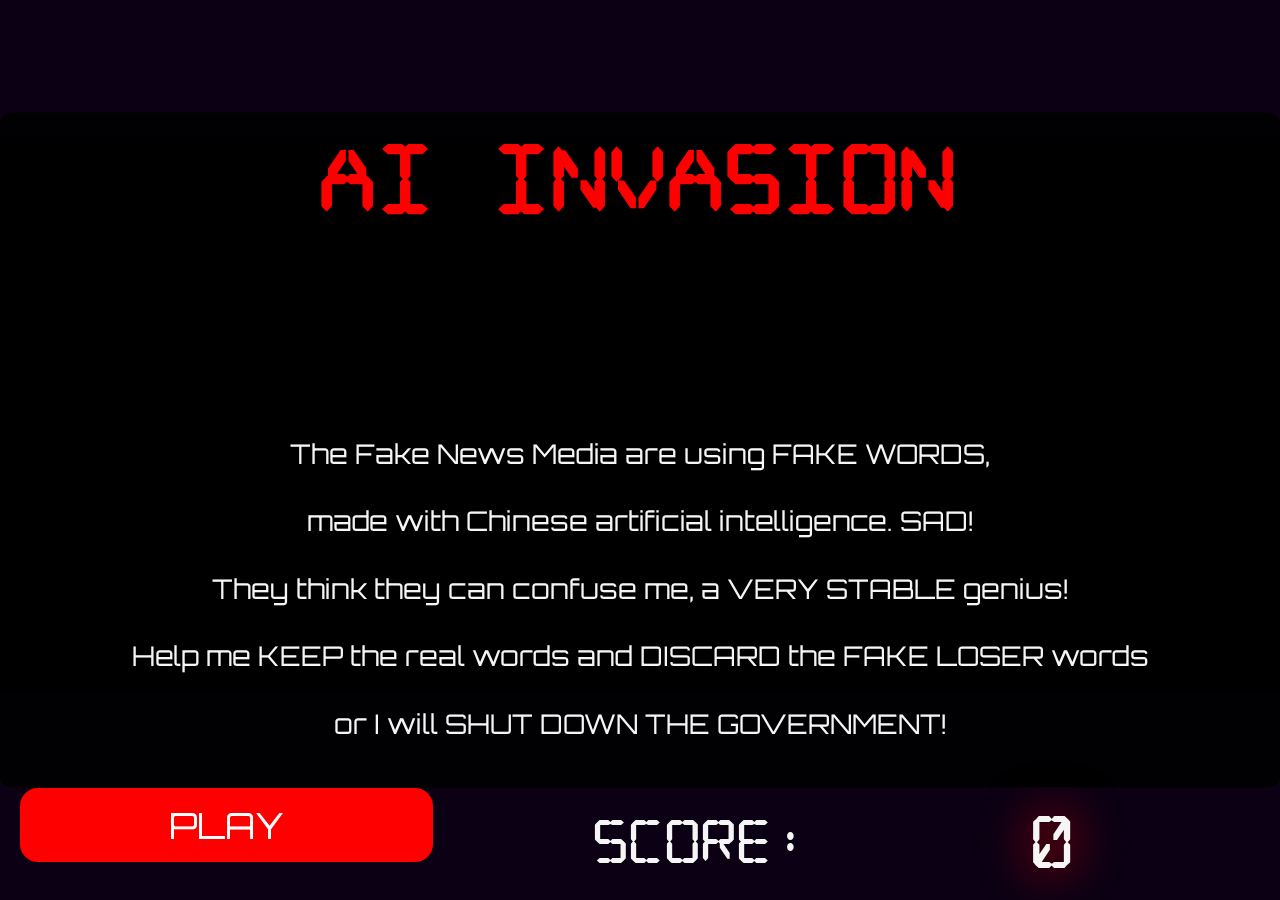
<file: games/ai-invasion/index.html>
<!DOCTYPE html>
<html lang="en">
  <head>
    <meta charset="UTF-8" />
    <meta name="viewport" content="width=device-width, initial-scale=1.0" />
    <link
      href="https://fonts.googleapis.com/css2?family=Orbitron:wght@500&display=swap"
      rel="stylesheet"
    />
    <link rel="stylesheet" href="./ai-invasion.css" />
    <script type="module" src="./modules/ai-invasion-assets.js"></script>
    <script type="module" src="./ai-invasion.js" async defer></script>
    <title>AI Invasion—a game by David Wildman</title>
  </head>
  <body>
    <header></header>
    <main>
      <div id="timer"></div>
      <section class="game-board"></section>
      <div class="jumbotron">
        <h2>AI INVASION</h2>
        <div id="logo"></div>
        <p class="instructions">
          The Fake News Media are using FAKE WORDS,<br />made with Chinese
          artificial intelligence. SAD!<br />They think they can confuse me, a
          VERY STABLE genius!<br />
          Help me KEEP the real words and DISCARD the FAKE LOSER words<br />or I
          will SHUT DOWN THE GOVERNMENT!
        </p>
      </div>
    </main>
    <footer>
      <input type="button" value="PLAY" id="reset-toggle-button" />
      <div></div>
      <div>SCORE:</div>
      <div id="player-score">0</div>
    </footer>
  </body>
</html>
</file>
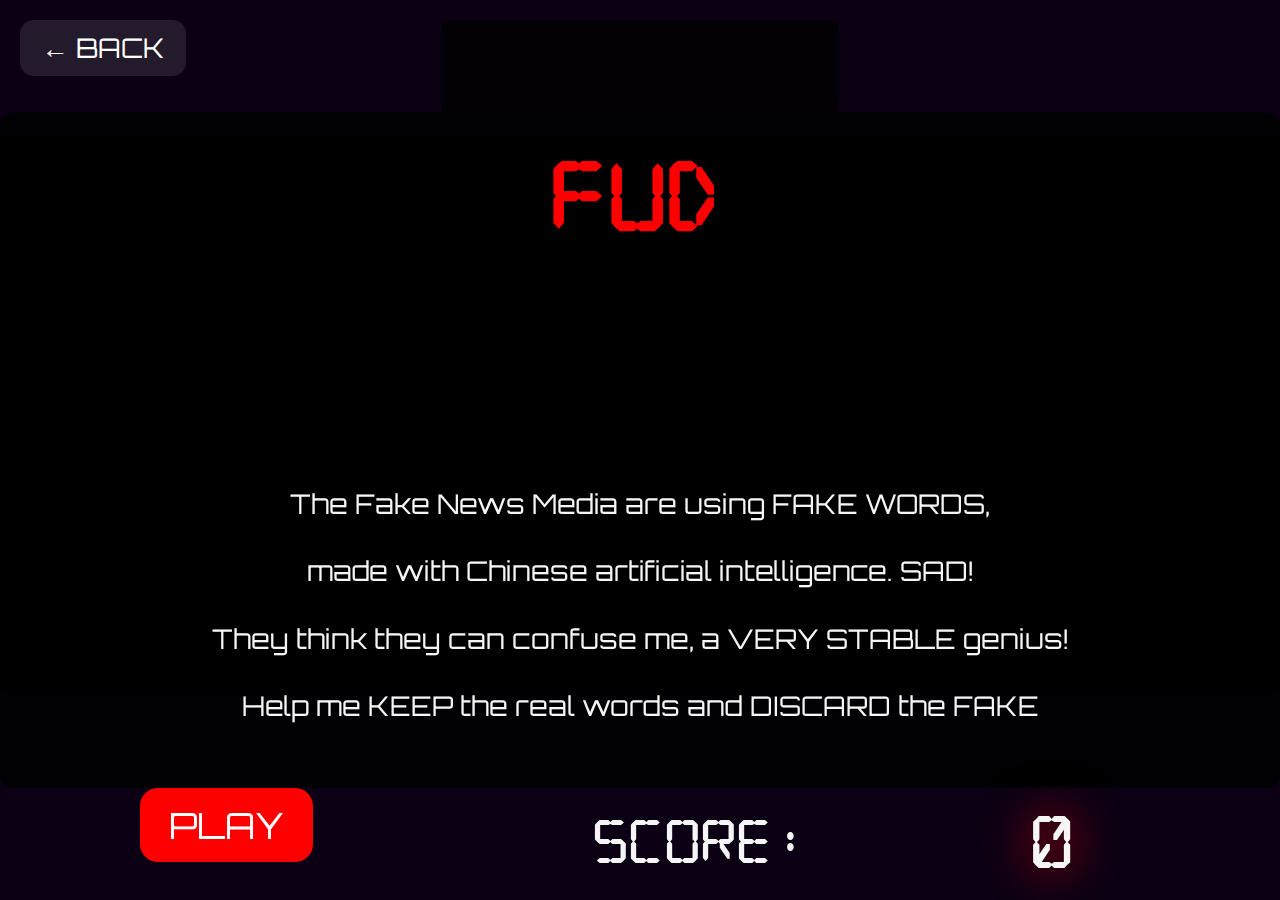
<file: ai-invasion.html>
<!DOCTYPE html>
<html lang="en">
  <head>
    <meta charset="UTF-8" />
    <meta name="viewport" content="width=device-width, initial-scale=1.0" />
    <title>FUD</title>
    <link
      href="https://fonts.googleapis.com/css2?family=Orbitron:wght@500&display=swap"
      rel="stylesheet"
    />
    <link rel="stylesheet" href="games/ai-invasion/ai-invasion.css" />
  </head>
  <body>
    <a href="games.html" class="back-button">← Back</a>
    <header>
      <div></div>
      <div id="word-info"></div>
      <div></div>
    </header>
    <main>
      <div id="timer"></div>
      <section class="game-board"></section>
      <div class="jumbotron">
        <h2>FUD</h2>
        <div id="logo"></div>
        <p class="instructions">
          The Fake News Media are using FAKE WORDS,<br />
          made with Chinese artificial intelligence. SAD!<br />
          They think they can confuse me, a VERY STABLE genius!<br />
          Help me KEEP the real words and DISCARD the FAKE
        </p>
      </div>
    </main>
    <footer>
      <div>
        <input type="button" value="PLAY" id="reset-toggle-button" />
      </div>
      <div></div>
      <div>SCORE:</div>
      <div id="player-score">0</div>
    </footer>
    <script type="module" src="games/ai-invasion/ai-invasion.js"></script>
  </body>
</html>
</file>
<file: games/ai-invasion/ai-invasion.css>
@font-face {
  font-family: "calculator-font";
  src: url("./calculator-font.woff2") format("woff2"),
    url("./calculator-font.woff") format("woff"),
    url("./calculator-font.ttf") format("truetype");
  font-weight: normal;
  font-style: normal;
}

* {
  padding: 0;
  margin: 0;
  box-sizing: border-box;
}

html {
  background-color: #0b0014;
}

header {
  position: fixed;
  top: 0;
  left: 0;
  right: 0;
  padding: 20px;
  display: flex;
  justify-content: space-between;
  align-items: center;
  z-index: 100;
  background-color: #0b0014;
  height: 15vh;
  width: 100vw;
  font-family: Orbitron;
}

header div {
  padding: 1em;
  text-align: center;
  height: 100%;
  width: 100%;
  background-color: inherit;
  font-size: 3vmin;
  color: whitesmoke;
  display: flex;
  align-items: center;
  justify-content: center;
}

.word-definition {
  font-size: 2.5vmin;
  margin-bottom: 1em;
}

.button-container {
  display: flex;
  gap: 10px;
  justify-content: center;
  margin-top: 10px;
}

#keep,
#discard {
  padding: 0.5em 1em;
  font-size: 2.5vmin;
  cursor: pointer;
  border: none;
  border-radius: 0.5em;
  color: white;
  text-transform: uppercase;
  font-family: "Orbitron";
  min-width: 120px;
}

#keep {
  background-color: yellowgreen;
}

#discard {
  background-color: red;
}

#reset-toggle-button {
  font-size: 4vmin;
  padding: 0.4em 0.8em;
  background-color: #ff0000;
  color: white;
  border: none;
  border-radius: 0.5em;
  cursor: pointer;
  font-family: "Orbitron";
  text-transform: uppercase;
  transition: all 0.3s ease;
  position: relative;
  top: -2vh;
}

#reset-toggle-button:hover {
  background-color: #cc0000;
  transform: scale(1.1);
}

main {
  height: 77vh;
  width: 100vw;
  display: flex;
  flex-direction: column;
  justify-content: space-around;
  align-items: center;
}

main #timer {
  position: fixed;
  top: 50%;
  left: 50%;
  transform: translate(-50%, -300%);
  font-family: calculator-font;
  font-size: 4vmin;
  padding: 0.3em 0.8em;
  border-radius: 1em;
  background: rgba(0, 0, 0, 0.6);
  z-index: 1000;
  transition: color 0.3s ease, text-shadow 0.3s ease;
  animation: pulse 2s infinite;
  color: #32cd32 !important;
  text-shadow: 0 0 10px #32cd32 !important;
  mix-blend-mode: normal;
  opacity: 1;
}

main section {
  text-align: center;
  position: relative;
  height: 90%;
  width: 90%;
  border: 1px #0b0014 solid;
  background-color: #0b0014;
  font-size: 5vmin;
  overflow: hidden;
}

main section span {
  position: absolute;
  color: white;
  font-family: "Orbitron", sans-serif;
  font-size: 1.5rem;
  cursor: pointer;
  padding: 10px;
  border-radius: 4px;
  background: rgba(0, 0, 0, 0.7);
  transition: transform 0.2s ease;
  user-select: none;
}

main section span:hover {
  transform: scale(1.1);
  background: rgba(255, 255, 255, 0.1);
}

.jumbotron {
  position: fixed;
  top: 50%;
  left: 50%;
  transform: translate(-50%, -50%);
  text-align: center;
  color: white;
  font-family: "Orbitron", sans-serif;
  background: rgba(0, 0, 0, 0.9);
  padding: 30px;
  border-radius: 12px;
  z-index: 1000;
}

.jumbotron h2 {
  font-size: 3rem;
  margin-bottom: 20px;
}

.jumbotron .instructions {
  font-size: 3vmin;
  padding: 0 5%;
  color: whitesmoke;
  line-height: 2.5em;
}

footer {
  position: fixed;
  bottom: 0;
  left: 0;
  right: 0;
  padding: 20px;
  display: flex;
  justify-content: space-between;
  align-items: center;
  background: rgba(0, 0, 0, 0.8);
  color: white;
  font-family: "Orbitron", sans-serif;
  z-index: 100;
}

footer div {
  display: flex;
  align-items: center;
  justify-content: center;
  height: 100%;
  width: 100%;
  background-color: inherit;
  font-size: 5vmin;
  font-family: calculator-font;
  color: whitesmoke;
}

footer div#player-score {
  font-size: 6vmin;
  text-shadow: 0px 0px 50px red;
}

button,
input {
  font-size: 3vmin;
  border: 0;
  border-radius: 0;
  font-family: orbitron;
  border-radius: 2em;
}

button:focus,
input:focus {
  outline: none;
}

.back-button {
  position: fixed;
  top: 20px;
  left: 20px;
  font-size: 3vmin;
  padding: 0.4em 0.8em;
  background-color: rgba(255, 255, 255, 0.1);
  color: white;
  border: none;
  border-radius: 0.5em;
  cursor: pointer;
  font-family: "Orbitron";
  text-transform: uppercase;
  transition: all 0.3s ease;
  text-decoration: none;
  z-index: 1000;
}

.back-button:hover {
  background-color: rgba(255, 255, 255, 0.2);
  transform: scale(1.1);
}

@media screen and (max-width: 768px) {
  #reset-toggle-button {
    font-size: 5vmin;
    padding: 0.3em 0.6em;
  }

  .jumbotron h2 {
    font-size: 2rem;
  }

  .jumbotron .instructions {
    font-size: 0.9rem;
  }

  main section {
    font-size: 4vmin;
  }

  #keep,
  #discard {
    font-size: 2vmin;
    min-width: 80px;
  }

  .word-definition {
    font-size: 2vmin;
  }

  footer div {
    font-size: 4vmin;
  }

  .back-button {
    font-size: 2.5vmin;
    padding: 0.3em 0.6em;
  }

  .game-board span {
    font-size: 1.2rem;
    padding: 8px;
  }

  #timer {
    font-size: 1.5rem;
    padding: 8px 16px;
    background: rgba(0, 0, 0, 0.9);
  }

  button {
    padding: 12px 24px;
    font-size: 1rem;
  }

  #word-info {
    font-size: 0.9rem;
    padding: 8px;
    max-width: 90%;
  }

  .jumbotron {
    width: 90%;
    padding: 20px;
  }

  .leaderboard {
    width: 90% !important;
    max-height: 80vh !important;
    overflow-y: auto !important;
    padding: 15px !important;
  }

  .score-entry {
    font-size: 0.9rem !important;
  }

  .game-board span {
    min-width: 60px;
    min-height: 40px;
    display: flex;
    align-items: center;
    justify-content: center;
    text-align: center;
  }

  #wallet-container {
    transform: scale(0.9);
    transform-origin: top right;
  }
}

@media screen and (max-480px) {
  #reset-toggle-button {
    font-size: 6vmin;
  }

  .jumbotron h2 {
    font-size: 5vmin;
  }

  .jumbotron .instructions {
    font-size: 2vmin;
    line-height: 1.8em;
  }

  main section {
    font-size: 3.5vmin;
  }

  #keep,
  #discard {
    font-size: 1.8vmin;
    min-width: 60px;
  }
}

@media screen and (max-height: 500px) and (orientation: landscape) {
  .game-board {
    height: 80vh;
  }

  #timer {
    top: 10px;
    font-size: 1.2rem;
  }

  .jumbotron {
    padding: 15px;
  }

  .jumbotron h2 {
    font-size: 1.5rem;
    margin-bottom: 10px;
  }

  footer {
    padding: 5px;
  }
}

@keyframes blink {
  0% {
    color: transparent;
  }
  10% {
    color: fuchsia;
  }
  20% {
    color: transparent;
  }
  30% {
    color: #cf0;
  }
  40% {
    color: transparent;
  }
  50% {
    color: red;
  }
  60% {
    color: transparent;
  }
  70% {
    color: #ff8d03;
  }
  80% {
    color: transparent;
  }
  90% {
    color: white;
  }
  100% {
    color: transparent;
  }
}

@keyframes flash {
  0% {
    opacity: 0%;
  }
  5% {
    opacity: 10%;
  }
  10% {
    opacity: 20%;
  }
  15% {
    opacity: 30%;
  }
  20% {
    opacity: 40%;
  }
  25% {
    opacity: 50%;
  }
  30% {
    opacity: 60%;
  }
  35% {
    opacity: 70%;
  }
  40% {
    opacity: 80%;
  }
  45% {
    opacity: 90%;
  }
  50% {
    opacity: 100%;
  }
  55% {
    opacity: 90%;
  }
  60% {
    opacity: 80%;
  }
  65% {
    opacity: 70%;
  }
  70% {
    opacity: 60%;
  }
  75% {
    opacity: 50%;
  }
  80% {
    opacity: 40%;
  }
  85% {
    opacity: 30%;
  }
  90% {
    opacity: 20%;
  }
  95% {
    opacity: 10%;
  }
  100% {
    opacity: 0%;
  }
}

/* Base styles */
.game-board {
  position: relative;
  width: 100%;
  height: 100vh;
  overflow: hidden;
  background-color: black;
  cursor: crosshair;
}

#word-info {
  color: white;
  font-family: "Orbitron", sans-serif;
  text-align: center;
  padding: 10px;
  background: rgba(0, 0, 0, 0.8);
  border-radius: 8px;
  max-width: 80%;
  margin: 0 auto;
}

/* Button styles */
button {
  background: rgba(255, 255, 255, 0.1);
  color: white;
  border: 1px solid rgba(255, 255, 255, 0.2);
  padding: 10px 20px;
  border-radius: 4px;
  cursor: pointer;
  font-family: "Orbitron", sans-serif;
  transition: all 0.3s ease;
}

button:hover {
  background: rgba(255, 255, 255, 0.2);
  transform: scale(1.05);
}

/* Jumbotron styles */
.jumbotron {
  position: fixed;

  height: 75vh;
  width: 100vw;
  display: flex;
  flex-direction: column;
  justify-content: center;
  align-items: center;
  text-align: center;
}

.jumbotron #logo {
  height: 30%;
  width: 40%;
  background-image: url(https://media.giphy.com/media/10tkf2u5HFDGWk/giphy.gif);
  background-size: contain;
  background-position: center;
  background-repeat: no-repeat;
  margin: 15px 0;
}

.jumbotron h2 {
  font-size: 8vmin;
  font-family: calculator-font;
  color: red;
}

.jumbotron .instructions {
  font-family: "Orbitron";
  font-size: 3vmin;
  padding: 0 5%;
  color: whitesmoke;
  line-height: 2.5em;
}

footer {
  display: grid;
  grid-template-columns: 1fr 0.3fr 0.7fr 1fr;
  grid-template-rows: 1fr;
  background-color: #0b0014;
  width: 100vw;
}

footer div {
  display: flex;
  align-items: center;
  justify-content: center;
  height: 100%;
  width: 100%;
  background-color: inherit;
  font-size: 5vmin;
  font-family: calculator-font;
  color: whitesmoke;
}

footer div#player-score {
  font-size: 6vmin;
  text-shadow: 0px 0px 50px red;
}

button,
input {
  font-size: 3vmin;
  border: 0;
  border-radius: 0;
  font-family: orbitron;
  border-radius: 2em;
}

button:focus,
input:focus {
  outline: none;
}

.back-button {
  position: fixed;
  top: 20px;
  left: 20px;
  font-size: 3vmin;
  padding: 0.4em 0.8em;
  background-color: rgba(255, 255, 255, 0.1);
  color: white;
  border: none;
  border-radius: 0.5em;
  cursor: pointer;
  font-family: "Orbitron";
  text-transform: uppercase;
  transition: all 0.3s ease;
  text-decoration: none;
  z-index: 1000;
}

.back-button:hover {
  background-color: rgba(255, 255, 255, 0.2);
  transform: scale(1.1);
}

@media screen and (max-width: 768px) {
  #reset-toggle-button {
    font-size: 5vmin;
    padding: 0.3em 0.6em;
  }

  .jumbotron h2 {
    font-size: 6vmin;
  }

  .jumbotron .instructions {
    font-size: 2.5vmin;
    line-height: 2em;
  }

  main section {
    font-size: 4vmin;
  }

  #keep,
  #discard {
    font-size: 2vmin;
    min-width: 80px;
  }

  .word-definition {
    font-size: 2vmin;
  }

  footer div {
    font-size: 4vmin;
  }

  .back-button {
    font-size: 2.5vmin;
    padding: 0.3em 0.6em;
  }
}

@media screen and (max-480px) {
  #reset-toggle-button {
    font-size: 6vmin;
  }

  .jumbotron h2 {
    font-size: 5vmin;
  }

  .jumbotron .instructions {
    font-size: 2vmin;
    line-height: 1.8em;
  }

  main section {
    font-size: 3.5vmin;
  }

  #keep,
  #discard {
    font-size: 1.8vmin;
    min-width: 60px;
  }
}

@keyframes blink {
  0% {
    color: transparent;
  }
  10% {
    color: fuchsia;
  }
  20% {
    color: transparent;
  }
  30% {
    color: #cf0;
  }
  40% {
    color: transparent;
  }
  50% {
    color: red;
  }
  60% {
    color: transparent;
  }
  70% {
    color: #ff8d03;
  }
  80% {
    color: transparent;
  }
  90% {
    color: white;
  }
  100% {
    color: transparent;
  }
}

@keyframes flash {
  0% {
    opacity: 0%;
  }
  5% {
    opacity: 10%;
  }
  10% {
    opacity: 20%;
  }
  15% {
    opacity: 30%;
  }
  20% {
    opacity: 40%;
  }
  25% {
    opacity: 50%;
  }
  30% {
    opacity: 60%;
  }
  35% {
    opacity: 70%;
  }
  40% {
    opacity: 80%;
  }
  45% {
    opacity: 90%;
  }
  50% {
    opacity: 100%;
  }
  55% {
    opacity: 90%;
  }
  60% {
    opacity: 80%;
  }
  65% {
    opacity: 70%;
  }
  70% {
    opacity: 60%;
  }
  75% {
    opacity: 50%;
  }
  80% {
    opacity: 40%;
  }
  85% {
    opacity: 30%;
  }
  90% {
    opacity: 20%;
  }
  95% {
    opacity: 10%;
  }
  100% {
    opacity: 0%;
  }
}

/* Timer states - these will be added via JavaScript */
main #timer.timer-normal {
  color: #32cd32 !important;
  text-shadow: 0 0 10px #32cd32 !important;
}

main #timer.timer-warning {
  color: #ffd700 !important;
  text-shadow: 0 0 10px #ffd700 !important;
}

main #timer.timer-danger {
  color: #ff4136 !important;
  text-shadow: 0 0 10px #ff4136 !important;
  animation: pulse-danger 1s infinite;
}

/* Timer animations */
@keyframes pulse {
  0% {
    transform: translate(-50%, -300%) scale(1);
  }
  50% {
    transform: translate(-50%, -300%) scale(1.1);
  }
  100% {
    transform: translate(-50%, -300%) scale(1);
  }
}

@keyframes pulse-danger {
  0% {
    transform: translate(-50%, -300%) scale(1);
    text-shadow: 0 0 10px #ff4136;
  }
  50% {
    transform: translate(-50%, -300%) scale(1.2);
    text-shadow: 0 0 20px #ff4136;
  }
  100% {
    transform: translate(-50%, -300%) scale(1);
    text-shadow: 0 0 10px #ff4136;
  }
}
</file>
